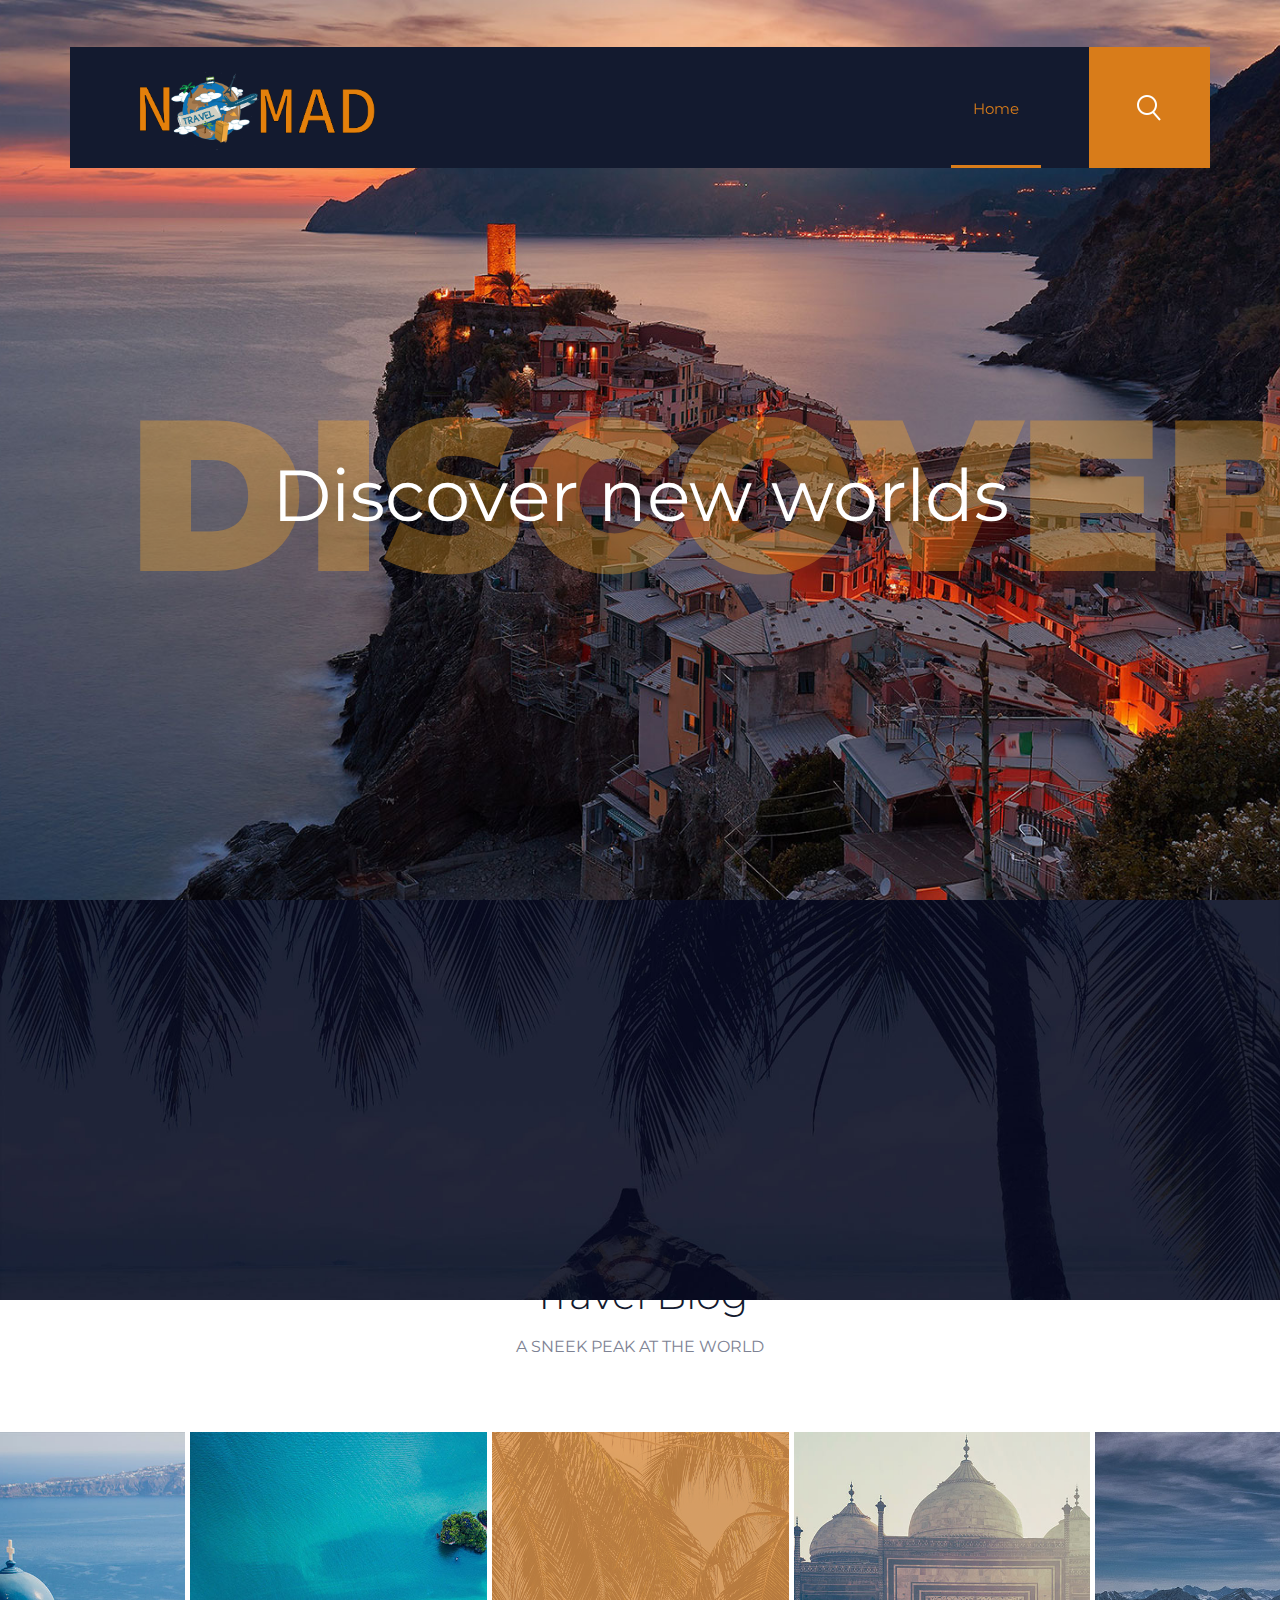
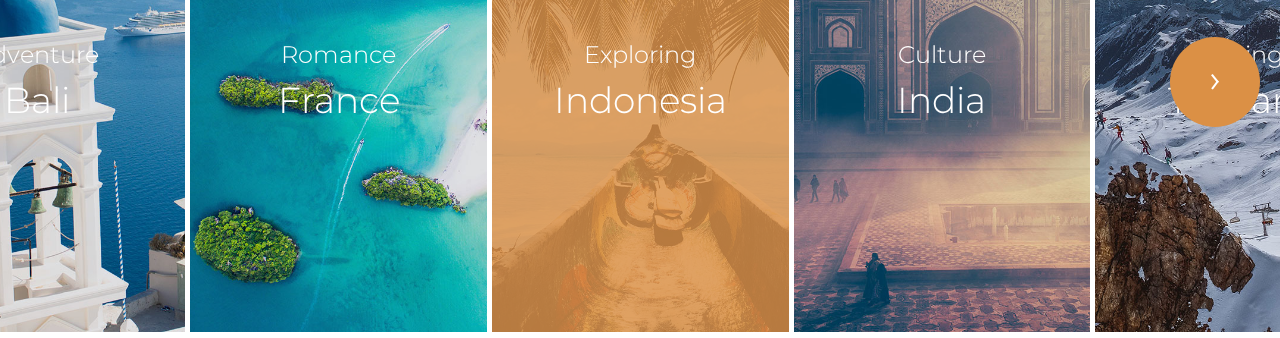
<file: index.html>
<!DOCTYPE html>
<html lang="en">
<head>
	<title>NoMad</title>
	<meta charset="utf-8">
	<meta http-equiv="X-UA-Compatible" content="IE=edge">
	<meta name="description" content="NoMad">
	<meta name="viewport" content="width=device-width, initial-scale=1">
	<link rel="stylesheet" type="text/css" href="styles/bootstrap4/bootstrap.min.css">
	<link href="plugins/font-awesome-4.7.0/css/font-awesome.min.css" rel="stylesheet" type="text/css">
	<link rel="stylesheet" type="text/css" href="plugins/OwlCarousel2-2.2.1/owl.carousel.css">
	<link rel="stylesheet" type="text/css" href="plugins/OwlCarousel2-2.2.1/owl.theme.default.css">
	<link rel="stylesheet" type="text/css" href="plugins/OwlCarousel2-2.2.1/animate.css">
	<link href="plugins/magnific-popup/magnific-popup.css" rel="stylesheet" type="text/css">
	<link rel="stylesheet" type="text/css" href="styles/main_styles.css">
	<link rel="stylesheet" type="text/css" href="styles/responsive.css">
</head>
<body>

	<div class="super_container">

		<!-- Header -->

		<header class="header">
			<div class="container">
				<div class="row">
					<div class="col">
						<div class="header_container d-flex flex-row align-items-center justify-content-start">

							<!-- Logo -->
							<div class="logo_container">
								<div class="logo">
									<div class="logo_image"><img src="images/logo.png" alt=""></div>
								</div>
							</div>

							<!-- Main Navigation -->
							<nav class="main_nav ml-auto">
								<ul class="main_nav_list">
									<li class="main_nav_item active"><a href="#">Home</a></li>
								</ul>
							</nav>

							<!-- Search -->
							<div class="search">
								<form action="#" class="search_form">
									<input type="search" name="search_input" class="search_input ctrl_class" required="required" placeholder="Keyword">
									<button type="submit" class="search_button ml-auto ctrl_class"><img src="images/search.png" alt=""></button>
								</form>
							</div>

							<!-- Hamburger -->
							<div class="hamburger ml-auto"><i class="fa fa-bars" aria-hidden="true"></i></div>

						</div>
					</div>
				</div>
			</div>
		</header>


		<!-- Home -->

		<div class="home">
			<div class="home_background" style="background-image:url(images/home.jpg)"></div>
			<div class="home_content">
				<div class="home_content_inner">
					<div class="home_text_large">discover</div>
					<div class="home_text_small">Discover new worlds</div>
				</div>
			</div>
		</div>

		<!-- Find Form -->

		<div class="find">
			<!-- Image by https://unsplash.com/@garciasaldana_ -->
			<div class="find_background parallax-window" data-parallax="scroll" data-image-src="images/find.jpg" data-speed="0.8"></div>
			<div class="container">
				<div class="row">
					<div class="col-12">
						<div class="find_title text-center">Find the Adventure of a lifetime</div>
					</div>
					<div class="col-12">
						<div class="find_form_container">
							<form autocomplete="off" action="/action_page.php" id="find_form" class="find_form d-flex flex-md-row flex-column align-items-md-center align-items-start justify-content-md-between justify-content-start flex-wrap">
								<div class="autocomplete" style="width:300px;">
									<input id="myInput" type="text" name="myUni" placeholder="University">
								</div>
								<input type="submit">
							</form>
						</div>
					</div>
				</div>
			</div>
		</div>

		<!-- Blog -->

		<div class="special">
			<div class="container">
				<div class="row">
					<div class="col">
						<div class="section_title text-center">
							<h2>Travel Blog</h2>
							<div>A sneek peak at the world</div>
						</div>
					</div>
				</div>
			</div>
			<div class="special_content">
				<div class="special_slider_container">
					<div class="owl-carousel owl-theme special_slider">

						<div class="owl-item">
							<div class="special_item">
								<div class="special_item_background"><img src="images/special_1.jpg" alt="https://unsplash.com/@garciasaldana_"></div>
								<div class="special_item_content text-center">
									<div class="special_category">Exploring</div>
									<div class="special_title"><a href="offers.html">Indonesia</a></div>
								</div>
							</div>
						</div>

						<div class="owl-item">
							<div class="special_item d-flex flex-column align-items-center justify-content-center">
								<div class="special_item_background"><img src="images/special_2.jpg" alt="https://unsplash.com/@varshesh"></div>
								<div class="special_item_content text-center">
									<div class="special_category">Culture</div>
									<div class="special_title"><a href="offers.html">India</a></div>
								</div>
							</div>
						</div>

						<div class="owl-item">
							<div class="special_item d-flex flex-column align-items-center justify-content-center">
								<div class="special_item_background"><img src="images/special_3.jpg" alt="https://unsplash.com/@paulgilmore_"></div>
								<div class="special_item_content text-center">
									<div class="special_category">Skying</div>
									<div class="special_title"><a href="offers.html">Thailand</a></div>
								</div>
							</div>
						</div>

						<div class="owl-item">
							<div class="special_item d-flex flex-column align-items-center justify-content-center">
								<div class="special_item_background"><img src="images/special_4.jpg" alt="https://unsplash.com/@hellolightbulb"></div>
								<div class="special_item_content text-center">
									<div class="special_category">Adventure</div>
									<div class="special_title"><a href="offers.html">Bali</a></div>
								</div>
							</div>
						</div>

						<div class="owl-item">
							<div class="special_item d-flex flex-column align-items-center justify-content-center">
								<div class="special_item_background"><img src="images/special_5.jpg"></div>
								<div class="special_item_content text-center">
									<div class="special_category">Romance</div>
									<div class="special_title"><a href="offers.html">France</a></div>
								</div>
							</div>
						</div>

					</div>

					<div class="special_slider_nav d-flex flex-column align-items-center justify-content-center">
						<img src="images/special_slider.png" alt="">
					</div>
				</div>
			</div>
		</div>









		<script src="js/jquery-3.2.1.min.js"></script>
		<script src="styles/bootstrap4/popper.js"></script>
		<script src="styles/bootstrap4/bootstrap.min.js"></script>
		<script src="plugins/OwlCarousel2-2.2.1/owl.carousel.js"></script>
		<script src="plugins/easing/easing.js"></script>
		<script src="plugins/parallax-js-master/parallax.min.js"></script>
		<script src="plugins/magnific-popup/jquery.magnific-popup.min.js"></script>
		<script src="js/custom.js"></script>







		<script>
		function autocomplete(inp, arr) {
			/*the autocomplete function takes two arguments,
			the text field element and an array of possible autocompleted values:*/
			var currentFocus;
			/*execute a function when someone writes in the text field:*/
			inp.addEventListener("input", function(e) {
				var a, b, i, val = this.value;
				/*close any already open lists of autocompleted values*/
				closeAllLists();
				if (!val) { return false;}
				currentFocus = -1;
				/*create a DIV element that will contain the items (values):*/
				a = document.createElement("DIV");
				a.setAttribute("id", this.id + "autocomplete-list");
				a.setAttribute("class", "autocomplete-items");
				/*append the DIV element as a child of the autocomplete container:*/
				this.parentNode.appendChild(a);
				/*for each item in the array...*/
				for (i = 0; i < arr.length; i++) {
					/*check if the item starts with the same letters as the text field value:*/
					if (arr[i].substr(0, val.length).toUpperCase() == val.toUpperCase()) {
						/*create a DIV element for each matching element:*/
						b = document.createElement("DIV");
						/*make the matching letters bold:*/
						b.innerHTML = "<strong>" + arr[i].substr(0, val.length) + "</strong>";
						b.innerHTML += arr[i].substr(val.length);
						/*insert a input field that will hold the current array item's value:*/
						b.innerHTML += "<input type='hidden' value='" + arr[i] + "'>";
						/*execute a function when someone clicks on the item value (DIV element):*/
						b.addEventListener("click", function(e) {
							/*insert the value for the autocomplete text field:*/
							inp.value = this.getElementsByTagName("input")[0].value;
							/*close the list of autocompleted values,
							(or any other open lists of autocompleted values:*/
							closeAllLists();
						});
						a.appendChild(b);
					}
				}
			});
			/*execute a function presses a key on the keyboard:*/
			inp.addEventListener("keydown", function(e) {
				var x = document.getElementById(this.id + "autocomplete-list");
				if (x) x = x.getElementsByTagName("div");
				if (e.keyCode == 40) {
					/*If the arrow DOWN key is pressed,
					increase the currentFocus variable:*/
					currentFocus++;
					/*and and make the current item more visible:*/
					addActive(x);
				} else if (e.keyCode == 38) { //up
					/*If the arrow UP key is pressed,
					decrease the currentFocus variable:*/
					currentFocus--;
					/*and and make the current item more visible:*/
					addActive(x);
				} else if (e.keyCode == 13) {
					/*If the ENTER key is pressed, prevent the form from being submitted,*/
					e.preventDefault();
					if (currentFocus > -1) {
						/*and simulate a click on the "active" item:*/
						if (x) x[currentFocus].click();
					}
				}
			});
			function addActive(x) {
				/*a function to classify an item as "active":*/
				if (!x) return false;
				/*start by removing the "active" class on all items:*/
				removeActive(x);
				if (currentFocus >= x.length) currentFocus = 0;
				if (currentFocus < 0) currentFocus = (x.length - 1);
				/*add class "autocomplete-active":*/
				x[currentFocus].classList.add("autocomplete-active");
			}
			function removeActive(x) {
				/*a function to remove the "active" class from all autocomplete items:*/
				for (var i = 0; i < x.length; i++) {
					x[i].classList.remove("autocomplete-active");
				}
			}
			function closeAllLists(elmnt) {
				/*close all autocomplete lists in the document,
				except the one passed as an argument:*/
				var x = document.getElementsByClassName("autocomplete-items");
				for (var i = 0; i < x.length; i++) {
					if (elmnt != x[i] && elmnt != inp) {
						x[i].parentNode.removeChild(x[i]);
					}
				}
			}
			/*execute a function when someone clicks in the document:*/
			document.addEventListener("click", function (e) {
				closeAllLists(e.target);
			});
		}

		/*An array containing all the country names in the world:*/
		var unis = ["Jacobs University", "Harvard University", "MIT", "Bremen University", "University of Munich", "Jena University", "Marburg University", "Freiburg University"];

		/*initiate the autocomplete function on the "myInput" element, and pass along the unis array as possible autocomplete values:*/
		autocomplete(document.getElementById("myInput"), unis);
	</script>
</body>
</html>
</file>
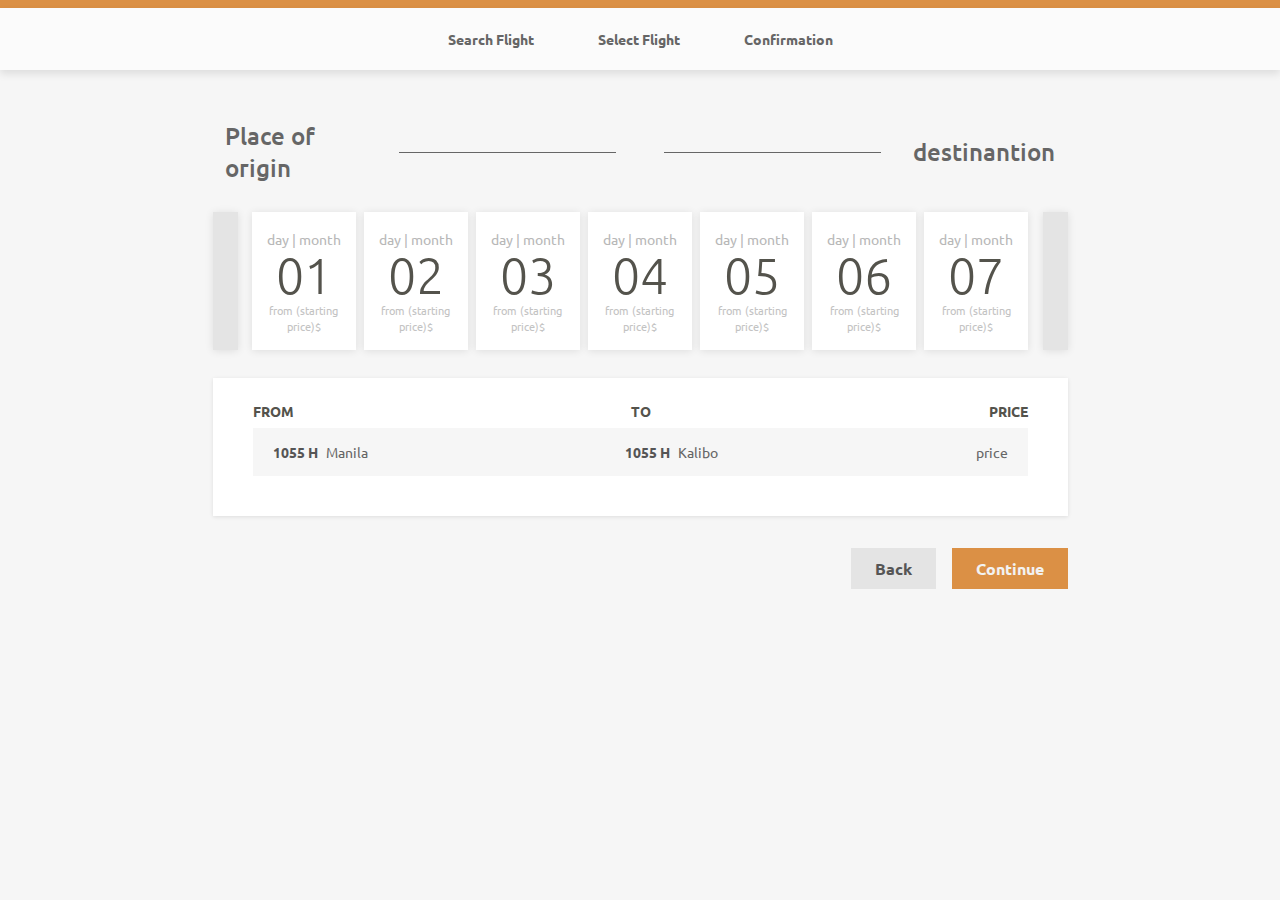
<file: ticket.html>
<!DOCTYPE html>
<html lang="en" >

<head>
  <meta charset="UTF-8">
  <title>Cebu Pac Prac</title>
  <link href="https://fonts.googleapis.com/css?family=Ubuntu:300,400,500,700" rel="stylesheet">

  <link rel='stylesheet' href='http://code.ionicframework.com/ionicons/2.0.1/css/ionicons.min.css'>

  <link rel="stylesheet" href="css/style.css">


</head>

<body>

  <section class='main-header'>
    <div class='header-container'></div>
    <nav class="sub-container">
      <ul class="sub-nav">
        <li class="sub-item"><a class='button' href="">Search Flight</a></li>
        <li class="sub-item"><a class='button' href="">Select Flight</a></li>
        <li class="sub-item"><a class='button' href="">Confirmation</a></li>
      </ul>
    </nav>
  </section>

  <div class="route-information">
    <span class="origin">Place of origin</span>
    <span class="line"></span>
    <span class="icon ion-plane"></span>
    <span class="line"></span>
    <span class="destination">destinantion</span>
  </div>

  <section class="schedule">
    <div class="schedule-bar">
      <button class="button-left">
        <i class="ion-ios-play"></i>
      </button>
      <ul class="sched-grid">
        <li class="sched-column">
          <div class="sched-card">
            <div class="heading">day | month</div>
            <div class="number">01</div>
            <div class="details">
              <span class="currency">from</span>
              <span class="price"> (starting price)$</span>
            </div>
          </div>
        </li>

        <li class="sched-column">
          <div class="sched-card">
            <div class="heading">day | month</div>
            <div class="number">02</div>
            <div class="details">
              <span class="currency">from</span>
              <span class="price">(starting price)$</span>
            </div>
          </div>
        </li>

        <li class="sched-column">
          <div class="sched-card">
            <div class="heading">day | month</div>
            <div class="number">03</div>
            <div class="details">
              <span class="currency">from</span>
              <span class="price">(starting price)$</span>
            </div>
          </div>
        </li>

        <li class="sched-column">
          <div class="sched-card">
            <div class="heading">day | month</div>
            <div class="number">04</div>
            <div class="details">
              <span class="currency">from</span>
              <span class="price">(starting price)$</span>
            </div>
          </div>
        </li>

        <li class="sched-column">
          <div class="sched-card">
            <div class="heading">day | month</div>
            <div class="number">05</div>
            <div class="details">
              <span class="currency">from</span>
              <span class="price">(starting price)$</span>
            </div>
          </div>
        </li>

        <li class="sched-column">
          <div class="sched-card">
            <div class="heading">day | month</div>
            <div class="number">06</div>
            <div class="details">
              <span class="currency">from</span>
              <span class="price">(starting price)$</span>
            </div>
          </div>
        </li>

        <li class="sched-column">
          <div class="sched-card">
            <div class="heading">day | month</div>
            <div class="number">07</div>
            <div class="details">
              <span class="currency">from</span>
              <span class="price">(starting price)$</span>
            </div>
          </div>
        </li>
      </ul>
      <button class="button-right">
        <i class="ion-ios-play"></i>
      </button>
    </div>
  </section>

  <section class="plane-ticket-section">
    <div class="table-header">
      <div class="text">From</div>
      <div class="text">To</div>
      <div class="text">Price</div>
    </div>
    <ul class="flight-list">
      <li class="flight-row">
        <div class="body-item">
          <div class="textb">1055 H</div>
          <div class="text">Manila</div>
        </div>
        <div class="body-item">
          <div class="textb">1055 H</div>
          <div class="text">Kalibo</div>
        </div>
        <div class="body-item">
          <div class="text">price</div>
        </div>
      </li>
    </ul>
  </section>

  <footer class="action-footer">
    <a class="btn btn-gray back" href="">Back</a>
    <a class="btn btn-primary" href="">Continue</a>
  </footer>



</body>

</html>
</file>
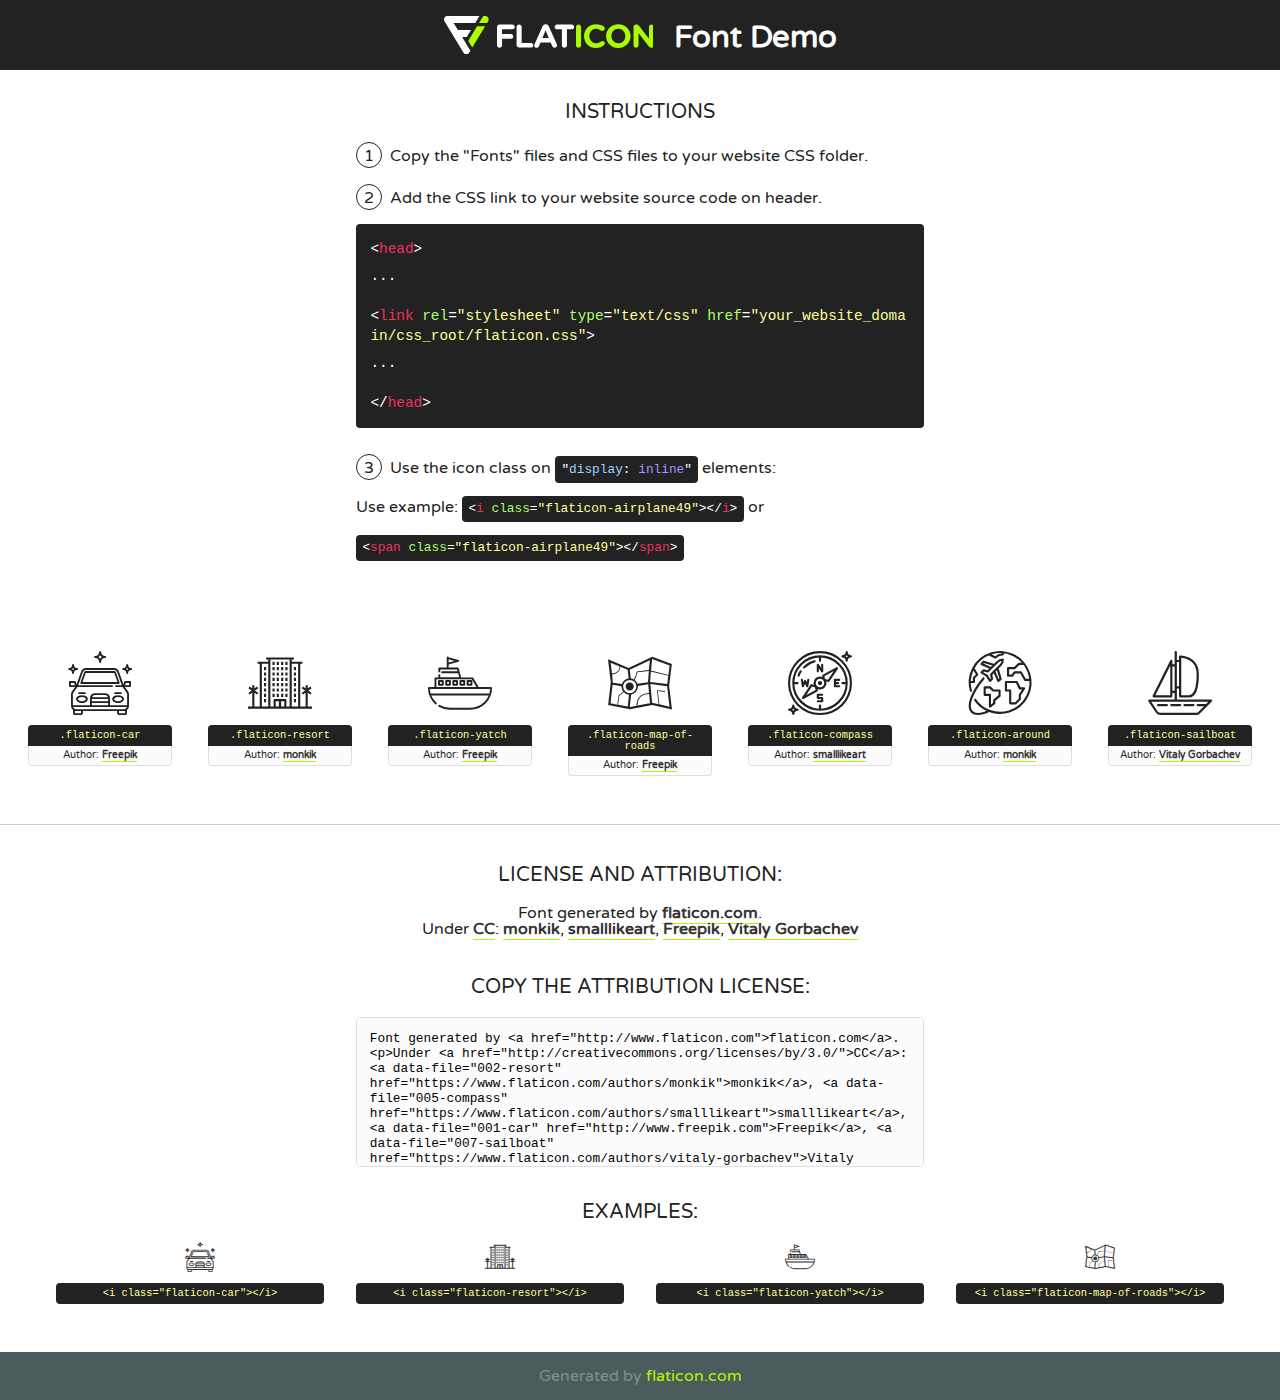
<file: fonts/flaticon/font/flaticon.html>
<!DOCTYPE html>
<!--
  Flaticon icon font: Flaticon
  Creation date: 05/07/2018 04:38
-->
<html>
<!DOCTYPE html>
<html>

<head>
    <title>Flaticon WebFont</title>
    <link href="http://fonts.googleapis.com/css?family=Varela+Round" rel="stylesheet" type="text/css" />
    <link rel="stylesheet" type="text/css" href="flaticon.css">
    <meta charset="UTF-8">
    <style>
    html, body, div, span, applet, object, iframe,
    h1, h2, h3, h4, h5, h6, p, blockquote, pre,
    a, abbr, acronym, address, big, cite, code,
    del, dfn, em, img, ins, kbd, q, s, samp,
    small, strike, strong, sub, sup, tt, var,
    b, u, i, center,
    dl, dt, dd, ol, ul, li,
    fieldset, form, label, legend,
    table, caption, tbody, tfoot, thead, tr, th, td,
    article, aside, canvas, details, embed, 
    figure, figcaption, footer, header, hgroup, 
    menu, nav, output, ruby, section, summary,
    time, mark, audio, video {
        margin: 0;
        padding: 0;
        border: 0;
        font-size: 100%;
        font: inherit;
        vertical-align: baseline;
    }
    /* HTML5 display-role reset for older browsers */
    article, aside, details, figcaption, figure, 
    footer, header, hgroup, menu, nav, section {
        display: block;
    }
    body {
        line-height: 1;
    }
    ol, ul {
        list-style: none;
    }
    blockquote, q {
        quotes: none;
    }
    blockquote:before, blockquote:after,
    q:before, q:after {
        content: '';
        content: none;
    }
    table {
        border-collapse: collapse;
        border-spacing: 0;
    }
    body {
        font-family: 'Varela Round', Helvetica, Arial, sans-serif;
        font-size: 16px;
        color: #222;
    }
    a {
        color: #333;
        border-bottom: 1px solid #a9fd00;
        font-weight: bold;
        text-decoration: none;
    }
    * {
        -moz-box-sizing: border-box;
        -webkit-box-sizing: border-box;
        box-sizing: border-box;
        margin: 0;
        padding: 0;
    }
    [class^="flaticon-"]:before, [class*=" flaticon-"]:before, [class^="flaticon-"]:after, [class*=" flaticon-"]:after {
        font-family: Flaticon;
        font-size: 30px;
        font-style: normal;
        margin-left: 20px;
        color: #333;
    }
    .wrapper {
        max-width: 600px;
        margin: auto;
        padding: 0 1em;
    }
    .title {
        font-size: 1.25em;
        text-align: center;
        margin-bottom: 1em;
        text-transform: uppercase;
    }
    header {
        text-align: center;
        background-color: #222;
        color: #fff;
        padding: 1em;
    }
    header .logo {
        width: 210px;
        height: 38px;
        display: inline-block;
        vertical-align: middle;
        margin-right: 1em;
        border: none;
    }
    header strong {
        font-size: 1.95em;
        font-weight: bold;
        vertical-align: middle;
        margin-top: 5px;
        display: inline-block;
    }
    .demo {
        margin: 2em auto;
        line-height: 1.25em;
    }
    .demo ul li {
        margin-bottom: 1em;
    }
    .demo ul li .num {
        color: #222;
        border-radius: 20px;
        display: inline-block;
        width: 26px;
        padding: 3px;
        height: 26px;
        text-align: center;
        margin-right: 0.5em;
        border: 1px solid #222;
    }
    .demo ul li code {
        background-color: #222;
        border-radius: 4px;
        padding: 0.25em 0.5em;
        display: inline-block;
        color: #fff;
        font-family: Consolas,Monaco,Lucida Console,Liberation Mono,DejaVu Sans Mono,Bitstream Vera Sans Mono,Courier New, monospace;
        font-weight: lighter;
        margin-top: 1em;
        font-size: 0.8em;
        word-break: break-all;
    }
    .demo ul li code.big {
        padding: 1em;
        font-size: 0.9em;
    }
    .demo ul li code .red {
        color: #EF3159;
    }
    .demo ul li code .green {
        color: #ACFF65;
    }
    .demo ul li code .yellow {
        color: #FFFF99;
    }
    .demo ul li code .blue {
        color: #99D3FF;
    }
    .demo ul li code .purple {
        color: #A295FF;
    }
    .demo ul li code .dots {
        margin-top: 0.5em;
        display: block;
    }
    #glyphs {
        border-bottom: 1px solid #ccc;
        padding: 2em 0;
        text-align: center;
    }
    .glyph {
        display: inline-block;
        width: 9em;
        margin: 1em;
        text-align: center;
        vertical-align: top;
        background: #FFF;
    }
    .glyph .glyph-icon {
        padding: 10px;
        display: block;
        font-family:"Flaticon";
        font-size: 64px;
        line-height: 1;
    }
    .glyph .glyph-icon:before {
        font-size: 64px;
        color: #222;
        margin-left: 0;
    }
    .class-name {
        font-size: 0.65em;
        background-color: #222;
        color: #fff;
        border-radius: 4px 4px 0 0;
        padding: 0.5em;
        color: #FFFF99;
        font-family: Consolas,Monaco,Lucida Console,Liberation Mono,DejaVu Sans Mono,Bitstream Vera Sans Mono,Courier New, monospace;
    }
    .author-name {
        font-size: 0.6em;
        background-color: #fcfcfd;
        border: 1px solid #DEDEE4;
        border-top: 0;
        border-radius: 0 0 4px 4px;
        padding: 0.5em;
    }
    .class-name:last-child {
        font-size: 10px;
        color:#888;
    }
    .class-name:last-child a {
        font-size: 10px;
        color:#555;
    }
    .class-name:last-child a:hover {
        color:#a9fd00;
    }
    .glyph > input {
        display: block;
        width: 100px;
        margin: 5px auto;
        text-align: center;
        font-size: 12px;
        cursor: text;
    }
    .glyph > input.icon-input {
        font-family:"Flaticon";
        font-size: 16px;
        margin-bottom: 10px;
    }
    .attribution .title {
        margin-top: 2em;
    }
    .attribution textarea {
        background-color: #fcfcfd;
        padding: 1em;
        border: none;
        box-shadow: none;
        border: 1px solid #DEDEE4;
        border-radius: 4px;
        resize: none;
        width: 100%;
        height: 150px;
        font-size: 0.8em;
        font-family: Consolas,Monaco,Lucida Console,Liberation Mono,DejaVu Sans Mono,Bitstream Vera Sans Mono,Courier New, monospace;
        -webkit-appearance: none;
    }
    .iconsuse {
        margin: 2em auto;
        text-align: center;
        max-width: 1200px;
    }
    .iconsuse:after {
        content: '';
        display: table;
        clear: both;
    }
    .iconsuse .image {
        float: left;
        width: 25%;
        padding: 0 1em;
    }
    .iconsuse .image p {
        margin-bottom: 1em;
    }
    .iconsuse .image span {
        display: block;
        font-size: 0.65em;
        background-color: #222;
        color: #fff;
        border-radius: 4px;
        padding: 0.5em;
        color: #FFFF99;
        margin-top: 1em;
        font-family: Consolas,Monaco,Lucida Console,Liberation Mono,DejaVu Sans Mono,Bitstream Vera Sans Mono,Courier New, monospace;
    }
    #footer {
        text-align: center;
        background-color: #4C5B5C;
        color: #7c9192;
        padding: 1em;
    }
    #footer a {
        border: none;
        color: #a9fd00;
        font-weight: normal;
    }
    @media (max-width: 960px) {
        .iconsuse .image {
            width: 50%;
        }
    }
    @media (max-width: 560px) {
        .iconsuse .image {
            width: 100%;
        }
    }
    </style>
</head>

<body class="characters-off">

    <header>
        <a href="http://www.flaticon.com" target="_blank" class="logo">
            <svg version="1.1" xmlns="http://www.w3.org/2000/svg" xmlns:xlink="http://www.w3.org/1999/xlink" xmlns:a="http://ns.adobe.com/AdobeSVGViewerExtensions/3.0/" viewBox="0 0 560.875 102.036" enable-background="new 0 0 560.875 102.036" xml:space="preserve">
                <defs>
                </defs>
                <g>
                    <g class="letters">
                        <path fill="#ffffff" d="M141.596,29.675c0-3.777,2.985-6.767,6.764-6.767h34.438c3.426,0,6.15,2.728,6.15,6.15
                        c0,3.43-2.724,6.149-6.15,6.149h-27.674v13.091h23.719c3.429,0,6.151,2.724,6.151,6.15c0,3.43-2.723,6.149-6.151,6.149h-23.719
                        v17.574c0,3.773-2.986,6.761-6.764,6.761c-3.779,0-6.764-2.989-6.764-6.761V29.675z"></path>
                        <path fill="#ffffff" d="M193.844,29.149c0-3.781,2.985-6.767,6.764-6.767c3.776,0,6.763,2.985,6.763,6.767v42.957h25.039
                        c3.426,0,6.149,2.726,6.149,6.153c0,3.425-2.723,6.15-6.149,6.15h-31.802c-3.779,0-6.764-2.986-6.764-6.768V29.149z"></path>
                        <path fill="#ffffff" d="M241.891,75.71l21.438-48.407c1.492-3.341,4.215-5.357,7.906-5.357h0.792
                        c3.686,0,6.323,2.017,7.815,5.357l21.439,48.407c0.436,0.967,0.701,1.845,0.701,2.723c0,3.602-2.809,6.501-6.414,6.501
                        c-3.161,0-5.269-1.845-6.499-4.655l-4.132-9.661h-27.059l-4.301,10.102c-1.144,2.631-3.426,4.214-6.237,4.214
                        c-3.517,0-6.24-2.81-6.24-6.325C241.1,77.64,241.451,76.677,241.891,75.71z M279.932,58.666l-8.521-20.297l-8.526,20.297H279.932
                        z"></path>
                        <path fill="#ffffff" d="M314.864,35.387H301.86c-3.429,0-6.239-2.813-6.239-6.238c0-3.429,2.811-6.24,6.239-6.24h39.533
                        c3.426,0,6.237,2.811,6.237,6.24c0,3.425-2.811,6.238-6.237,6.238h-13.001v42.785c0,3.773-2.99,6.761-6.764,6.761
                        c-3.779,0-6.764-2.989-6.764-6.761V35.387z"></path>
                        <path fill="#A9FD00" d="M352.615,29.149c0-3.781,2.985-6.767,6.767-6.767c3.774,0,6.761,2.985,6.761,6.767v49.024
                        c0,3.773-2.987,6.761-6.761,6.761c-3.781,0-6.767-2.989-6.767-6.761V29.149z"></path>
                        <path fill="#A9FD00" d="M374.132,53.836v-0.179c0-17.481,13.178-31.801,32.065-31.801c9.22,0,15.459,2.458,20.557,6.238
                        c1.402,1.054,2.637,2.985,2.637,5.357c0,3.692-2.985,6.59-6.681,6.59c-1.845,0-3.071-0.702-4.044-1.319
                        c-3.776-2.813-7.729-4.393-12.562-4.393c-10.364,0-17.831,8.611-17.831,19.154v0.173c0,10.542,7.291,19.329,17.831,19.329
                        c5.715,0,9.492-1.756,13.359-4.834c1.049-0.874,2.458-1.491,4.039-1.491c3.429,0,6.325,2.813,6.325,6.236
                        c0,2.106-1.056,3.78-2.282,4.834c-5.539,4.834-12.036,7.733-21.878,7.733C387.572,85.464,374.132,71.493,374.132,53.836z"></path>
                        <path fill="#A9FD00" d="M433.009,53.836v-0.179c0-17.481,13.79-31.801,32.766-31.801c18.981,0,32.592,14.143,32.592,31.628v0.173
                        c0,17.483-13.785,31.807-32.769,31.807C446.625,85.464,433.009,71.32,433.009,53.836z M484.224,53.836v-0.179
                        c0-10.539-7.725-19.326-18.626-19.326c-10.893,0-18.449,8.611-18.449,19.154v0.173c0,10.542,7.73,19.329,18.626,19.329
                        C476.676,72.986,484.224,64.378,484.224,53.836z"></path>
                        <path fill="#A9FD00" d="M506.233,29.321c0-3.774,2.99-6.763,6.767-6.763h1.401c3.252,0,5.183,1.583,7.029,3.953l26.093,34.265
                        V29.059c0-3.692,2.99-6.677,6.681-6.677c3.683,0,6.671,2.985,6.671,6.677v48.934c0,3.78-2.987,6.765-6.764,6.765h-0.436
                        c-3.257,0-5.188-1.581-7.034-3.953l-27.056-35.492v32.944c0,3.687-2.985,6.676-6.678,6.676c-3.683,0-6.673-2.989-6.673-6.676
                        V29.321z"></path>
                    </g>
                    <g class="insignia">
                        <path fill="#ffffff" d="M48.372,56.137h12.517l11.156-18.537H37.186L25.688,18.539h57.825L94.668,0H9.271
                        C5.925,0,2.842,1.801,1.198,4.716c-1.644,2.907-1.593,6.482,0.134,9.343l50.38,83.501c1.678,2.781,4.689,4.476,7.938,4.476
                        c3.246,0,6.257-1.695,7.935-4.476l2.898-4.804L48.372,56.137z"></path>
                        <g class="i">
                            <path fill="#A9FD00" d="M93.575,18.539h0.031v0.004l21.652,0.004l2.705-4.488c1.727-2.861,1.778-6.436,0.133-9.343
                            C116.454,1.801,113.371,0,110.026,0h-5.294L93.575,18.539z"></path>
                            <polygon fill="#A9FD00" points="88.291,27.356 64.725,66.486 75.519,84.404 109.942,27.356"></polygon>
                        </g>
                    </g>
                </g>
            </svg>
        </a>
        <strong>Font Demo</strong>
    </header>


    <section class="demo wrapper">

        <p class="title">Instructions</p>

        <ul>
            <li>
                <span class="num">1</span>Copy the "Fonts" files and CSS files to your website CSS folder.
            </li>
            <li>
                <span class="num">2</span>Add the CSS link to your website source code on header.
                <code class="big">
                    &lt;<span class="red">head</span>&gt;
                    <br/><span class="dots">...</span>
                    <br/>&lt;<span class="red">link</span> <span class="green">rel</span>=<span class="yellow">"stylesheet"</span> <span class="green">type</span>=<span class="yellow">"text/css"</span> <span class="green">href</span>=<span class="yellow">"your_website_domain/css_root/flaticon.css"</span>&gt;
                    <br/><span class="dots">...</span>
                    <br/>&lt;/<span class="red">head</span>&gt;
                </code>
            </li>

            <li>
                <p>
                    <span class="num">3</span>Use the icon class on <code>"<span class="blue">display</span>:<span class="purple"> inline</span>"</code> elements:
                    <br />
                    Use example: <code>&lt;<span class="red">i</span> <span class="green">class</span>=<span class="yellow">&quot;flaticon-airplane49&quot;</span>&gt;&lt;/<span class="red">i</span>&gt;</code> or <code>&lt;<span class="red">span</span> <span class="green">class</span>=<span class="yellow">&quot;flaticon-airplane49&quot;</span>&gt;&lt;/<span class="red">span</span>&gt;</code>
            </li>
        </ul>

    </section>




   <section id="glyphs">          
    
      
        <div class="glyph"><div class="glyph-icon flaticon-car"></div>
            <div class="class-name">.flaticon-car</div>
            <div class="author-name">Author: <a data-file="001-car" href="http://www.freepik.com">Freepik</a> </div> 
        </div>        
        
        <div class="glyph"><div class="glyph-icon flaticon-resort"></div>
            <div class="class-name">.flaticon-resort</div>
            <div class="author-name">Author: <a data-file="002-resort" href="https://www.flaticon.com/authors/monkik">monkik</a> </div> 
        </div>        
        
        <div class="glyph"><div class="glyph-icon flaticon-yatch"></div>
            <div class="class-name">.flaticon-yatch</div>
            <div class="author-name">Author: <a data-file="003-yatch" href="http://www.freepik.com">Freepik</a> </div> 
        </div>        
        
        <div class="glyph"><div class="glyph-icon flaticon-map-of-roads"></div>
            <div class="class-name">.flaticon-map-of-roads</div>
            <div class="author-name">Author: <a data-file="004-map-of-roads" href="http://www.freepik.com">Freepik</a> </div> 
        </div>        
        
        <div class="glyph"><div class="glyph-icon flaticon-compass"></div>
            <div class="class-name">.flaticon-compass</div>
            <div class="author-name">Author: <a data-file="005-compass" href="https://www.flaticon.com/authors/smalllikeart">smalllikeart</a> </div> 
        </div>        
        
        <div class="glyph"><div class="glyph-icon flaticon-around"></div>
            <div class="class-name">.flaticon-around</div>
            <div class="author-name">Author: <a data-file="006-around" href="https://www.flaticon.com/authors/monkik">monkik</a> </div> 
        </div>        
        
        <div class="glyph"><div class="glyph-icon flaticon-sailboat"></div>
            <div class="class-name">.flaticon-sailboat</div>
            <div class="author-name">Author: <a data-file="007-sailboat" href="https://www.flaticon.com/authors/vitaly-gorbachev">Vitaly Gorbachev</a> </div> 
        </div>        
        

    </section>



    <section class="attribution wrapper"   style="text-align:center;">

      <div class="title">License and attribution:</div><div class="attrDiv">Font generated by <a href="http://www.flaticon.com">flaticon.com</a>. <div><p>Under <a href="http://creativecommons.org/licenses/by/3.0/">CC</a>: <a data-file="002-resort" href="https://www.flaticon.com/authors/monkik">monkik</a>, <a data-file="005-compass" href="https://www.flaticon.com/authors/smalllikeart">smalllikeart</a>, <a data-file="001-car" href="http://www.freepik.com">Freepik</a>, <a data-file="007-sailboat" href="https://www.flaticon.com/authors/vitaly-gorbachev">Vitaly Gorbachev</a></p>  </div>
      </div>
      <div class="title">Copy the Attribution License:</div>

    <textarea onclick="this.focus();this.select();">Font generated by &lt;a href=&quot;http://www.flaticon.com&quot;&gt;flaticon.com&lt;/a&gt;. <p>Under <a href="http://creativecommons.org/licenses/by/3.0/">CC</a>: <a data-file="002-resort" href="https://www.flaticon.com/authors/monkik">monkik</a>, <a data-file="005-compass" href="https://www.flaticon.com/authors/smalllikeart">smalllikeart</a>, <a data-file="001-car" href="http://www.freepik.com">Freepik</a>, <a data-file="007-sailboat" href="https://www.flaticon.com/authors/vitaly-gorbachev">Vitaly Gorbachev</a></p>  
     </textarea>

    </section>

    <section class="iconsuse">

          <div class="title">Examples:</div>            
             
            <div class="image">
                <p>
                    <i class="glyph-icon flaticon-car"></i> 
                    <span>&lt;i class=&quot;flaticon-car&quot;&gt;&lt;/i&gt;</span>
                </p>
            </div>
            
            <div class="image">
                <p>
                    <i class="glyph-icon flaticon-resort"></i> 
                    <span>&lt;i class=&quot;flaticon-resort&quot;&gt;&lt;/i&gt;</span>
                </p>
            </div>
            
            <div class="image">
                <p>
                    <i class="glyph-icon flaticon-yatch"></i> 
                    <span>&lt;i class=&quot;flaticon-yatch&quot;&gt;&lt;/i&gt;</span>
                </p>
            </div>
            
            <div class="image">
                <p>
                    <i class="glyph-icon flaticon-map-of-roads"></i> 
                    <span>&lt;i class=&quot;flaticon-map-of-roads&quot;&gt;&lt;/i&gt;</span>
                </p>
            </div>
                       
        </div>
                            
    </section>

<div id="footer">
    <div>Generated by <a href="http://www.flaticon.com">flaticon.com</a>
    </div>
</div>



</body>
</html>
</file>
<file: styles/main_styles.css>
@charset "utf-8";
/* CSS Document */

/******************************

[Table of Contents]

1. Fonts
2. Body and some general stuff
3. Home
4. Header
4.1 Logo
4.2 Navigation
4.3 Search
4.4 Hamburger
5. Menu
5.1 Menu Social
5.2 Menu copyright
6. Find
7. Top Destinations
8. Last Minute Offer
9. Video
10. Popular
11. Special Offers
12. Newsletter
13. Footer


******************************/

/***********
1. Fonts
***********/

@import url('https://fonts.googleapis.com/css?family=Montserrat:100,300,400,500,600,700,800,900');

/*********************************
2. Body and some general stuff
*********************************/

*
{
	margin: 0;
	padding: 0;
	-webkit-font-smoothing: antialiased;
	-webkit-text-shadow: rgba(0,0,0,.01) 0 0 1px;
	text-shadow: rgba(0,0,0,.01) 0 0 1px;
}
body
{
	font-family: 'Montserrat', sans-serif;
	font-size: 14px;
	font-weight: 400;
	background: #FFFFFF;
	color: #131a2f;
}
div
{
	display: block;
	position: relative;
	-webkit-box-sizing: border-box;
	-moz-box-sizing: border-box;
	box-sizing: border-box;
}
ul
{
	list-style: none;
	margin-bottom: 0px;
}
p
{
	font-family: 'Montserrat', sans-serif;
	font-size: 14px;
	line-height: 2.14;
	font-weight: 400;
	color: #131a2f;
	-webkit-font-smoothing: antialiased;
	-webkit-text-shadow: rgba(0,0,0,.01) 0 0 1px;
	text-shadow: rgba(0,0,0,.01) 0 0 1px;
}
p a
{
	display: inline;
	position: relative;
	color: inherit;
	border-bottom: solid 1px #ffa07f;
	-webkit-transition: all 200ms ease;
	-moz-transition: all 200ms ease;
	-ms-transition: all 200ms ease;
	-o-transition: all 200ms ease;
	transition: all 200ms ease;
}
a, a:hover, a:visited, a:active, a:link
{
	text-decoration: none;
	-webkit-font-smoothing: antialiased;
	-webkit-text-shadow: rgba(0,0,0,.01) 0 0 1px;
	text-shadow: rgba(0,0,0,.01) 0 0 1px;
}
p a:active
{
	position: relative;
	color: #FF6347;
}
p a:hover
{
	color: #FFFFFF;
	background: #ffa07f;
}
p a:hover::after
{
	opacity: 0.2;
}
::selection
{
	background: rgba(254, 60, 82, 0.8);
	color: #FFFFFF;
}
p::selection
{

}
h1{font-size: 48px;}
h2{font-size: 40px;}
h3{font-size: 24px;}
h4{font-size: 18px;}
h5{font-size: 14px;}
h1, h2, h3, h4, h5, h6
{
	font-family: 'Montserrat', sans-serif;
	-webkit-font-smoothing: antialiased;
	-webkit-text-shadow: rgba(0,0,0,.01) 0 0 1px;
	text-shadow: rgba(0,0,0,.01) 0 0 1px;
}
h1::selection,
h2::selection,
h3::selection,
h4::selection,
h5::selection,
h6::selection
{

}
.form-control
{
	color: #db9045;
}
section
{
	display: block;
	position: relative;
	box-sizing: border-box;
}
.clear
{
	clear: both;
}
.clearfix::before, .clearfix::after
{
	content: "";
	display: table;
}
.clearfix::after
{
	clear: both;
}
.clearfix
{
	zoom: 1;
}
.float_left
{
	float: left;
}
.float_right
{
	float: right;
}
.trans_200
{
	-webkit-transition: all 200ms ease;
	-moz-transition: all 200ms ease;
	-ms-transition: all 200ms ease;
	-o-transition: all 200ms ease;
	transition: all 200ms ease;
}
.trans_300
{
	-webkit-transition: all 300ms ease;
	-moz-transition: all 300ms ease;
	-ms-transition: all 300ms ease;
	-o-transition: all 300ms ease;
	transition: all 300ms ease;
}
.trans_400
{
	-webkit-transition: all 400ms ease;
	-moz-transition: all 400ms ease;
	-ms-transition: all 400ms ease;
	-o-transition: all 400ms ease;
	transition: all 400ms ease;
}
.trans_500
{
	-webkit-transition: all 500ms ease;
	-moz-transition: all 500ms ease;
	-ms-transition: all 500ms ease;
	-o-transition: all 500ms ease;
	transition: all 500ms ease;
}
.fill_height
{
	height: 100%;
}
.super_container
{
	width: 100%;
	overflow: hidden;
}
.nopadding
{
	padding: 0px !important;
}
.parallax-window
{
	min-height: 400px;
	background: transparent;
}

/*********************************
3. Home
*********************************/

.home
{
	width: 100%;
	height: 100vh;
}
.home_background
{
	position: absolute;
	top: 0;
	left: 0;
	width: 100%;
	height: 100%;
	background-repeat: no-repeat;
	background-size: cover;
	background-position: center center;
}
.home_content
{
	position: absolute;
	top: 46%;
	left: 50%;
	-webkit-transform: translateX(-50%);
	-moz-transform: translateX(-50%);
	-ms-transform: translateX(-50%);
	-o-transform: translateX(-50%);
	transform: translateX(-50%);
	width: 80%;
	text-align: center;
}
.home_text_large
{
	font-size: 215px;
	font-weight: 900;
	color: #fdaa27;
	opacity: 0.34;
	text-transform: uppercase;
	line-height: 0.75;
}
.home_text_small
{
	position: absolute;
	top: 50%;
	left: 50%;
	-webkit-transform: translate(-50%, -50%);
	-moz-transform: translate(-50%, -50%);
	-ms-transform: translate(-50%, -50%);
	-o-transform: translate(-50%, -50%);
	transform: translate(-50%, -50%);
	width: 100%;
	font-size: 72px;
	font-weight: 400;
	color: #FFFFFF;
	text-shadow: 0px 11px 51px rgba(0,0,0,0.35);
}

/*********************************
4. Header
*********************************/

.header
{
	display: block;
	position: fixed;
	top: 47px;
	width: 100%;
	z-index: 100;
	-webkit-transition: all 400ms ease;
	-moz-transition: all 400ms ease;
	-ms-transition: all 400ms ease;
	-o-transition: all 400ms ease;
	transition: all 400ms ease;
}
.header.scrolled
{
	top: 15px;
}
.header_container
{
	width: 100%;
	height: 121px;
	background: #131a2f;
	-webkit-transition: all 400ms ease;
	-moz-transition: all 400ms ease;
	-ms-transition: all 400ms ease;
	-o-transition: all 400ms ease;
	transition: all 400ms ease;
}
.header.scrolled .header_container
{
	height: 90px;
}

/*********************************
4.1 Logo
*********************************/

.logo_container
{
	-webkit-transform: translateY(8px);
	-moz-transform: translateY(8px);
	-ms-transform: translateY(8px);
	-o-transform: translateY(8px);
	transform: translateY(8px);
}
.logo
{
	height: 100%;
	padding-left: 72px;
}
.logo div
{
	color: #FFFFFF;
	text-transform: uppercase;
}
.logo div:first-of-type
{
	font-size: 24px;
	font-weight: 500;
	line-height: 0.75;
}
.logo div:nth-child(2)
{
	font-size: 10px;
	font-weight: 500;
	color: #929292;
	letter-spacing: 0.13em;
	margin-top: 2px;
	padding-left: 2px;
}
.logo_image
{
	position: absolute;
	top: -60px;
	left: 30px;
	width: 300px;
	height: 240px;
	-webkit-transition: all 400ms ease;
	-moz-transition: all 400ms ease;
	-ms-transition: all 400ms ease;
	-o-transition: all 400ms ease;
	transition: all 400ms ease;
}
.header.scrolled .logo_image
{
	width: 230px;
	top: -50px;
	left: 40px;
}
.logo_image img
{
	max-width: 100%;
}

/*********************************
4.2 Navigation
*********************************/

.main_nav
{
	/*height: 100%;*/
	padding-right: 173px;
}
.main_nav_list
{
	height: 100%;
}
.main_nav_item
{
	display: inline-block;
	position: relative;
	/*padding-left: 22px;
	padding-right: 22px;*/
	margin-right: -4px;
	padding-top: 2px;
}
.main_nav_item.active::after
{
	display: block;
	position: absolute;
	bottom: 1px;
	left: 0;
	width: 100%;
	height: 3px;
	background: #d87c1a;
	content: '';
}
.main_nav_item a
{
	display: block;
	font-size: 15px;
	font-weight: 400;
	color: #FFFFFF;
	line-height: 121px;
	padding-left: 22px;
	padding-right: 22px;
	-webkit-transition: all 200ms ease;
	-moz-transition: all 200ms ease;
	-ms-transition: all 200ms ease;
	-o-transition: all 200ms ease;
	transition: all 200ms ease;
}
.header.scrolled .main_nav_item a
{
	line-height: 90px;
}
.main_nav_item.active a
{
	color: #d87c1a;
}
.main_nav_item:hover a
{
	color: #d87c1a;
}

/*********************************
4.3 Search
*********************************/

.search
{
	position: absolute;
	top: 0;
	right: 0;
	width: 121px;
	height: 100%;
	background: #d87c1a;
	cursor: pointer;
	-webkit-transition: all 200ms ease;
	-moz-transition: all 200ms ease;
	-ms-transition: all 200ms ease;
	-o-transition: all 200ms ease;
	transition: all 200ms ease;
}
.search.active
{
	width: 300px;
}
.search:hover
{
	background: #9e5911;
}
.search_form
{
	display: block;
	position: relative;
	width: 100%;
	height: 100%;
}
.search_input
{
	display: none;
	position: absolute;
	top: 50%;
	-webkit-transform: translateY(-50%);
	-moz-transform: translateY(-50%);
	-ms-transform: translateY(-50%);
	-o-transform: translateY(-50%);
	transform: translateY(-50%);
	left: 25px;
	height: 36px;
	background: transparent;
	border: solid 2px rgba(255, 255, 255, 0.5);
	color: #FFFFFF;
	outline: none;
	padding-left: 10px;
	-webkit-animation: fadeEffect 1s;
	animation: fadeEffect 1s;
}
@-webkit-keyframes fadeEffect {
	from {opacity: 0;}
	to {opacity: 1;}
}
@keyframes fadeEffect {
	from {opacity: 0;}
	to {opacity: 1;}
}
.search.active .search_input
{
	display: inline-block;
}
.search_button
{
	position: absolute;
	top: 50%;
	-webkit-transform: translateY(-50%);
	-moz-transform: translateY(-50%);
	-ms-transform: translateY(-50%);
	-o-transform: translateY(-50%);
	transform: translateY(-50%);
	right: 49px;
	width: 24px;
	height: 26px;
	background: transparent;
	border: none;
	outline: none;
	cursor: pointer;
	pointer-events: none;
}
.search_button img
{
	pointer-events: none;
}
.search_button:focus
{
	outline: none;
}
.search.active .search_button
{
	pointer-events: auto;
}
.search_input::-webkit-input-placeholder
{
	font-size: 12px !important;
	font-weight: 400 !important;
	font-style: italic;
	color: rgba(255, 255, 255, 0.5) !important;
}
.search_input:-moz-placeholder
{
	font-size: 12px !important;
	font-weight: 400 !important;
	font-style: italic;
	color: rgba(255, 255, 255, 0.5) !important;
}
.search_input::-moz-placeholder
{
	font-size: 12px !important;
	font-weight: 400 !important;
	font-style: italic;
	color: rgba(255, 255, 255, 0.5) !important;
}
.search_input:-ms-input-placeholder
{
	font-size: 12px !important;
	font-weight: 400 !important;
	font-style: italic;
	color: rgba(255, 255, 255, 0.5) !important;
}
.search_input::input-placeholder
{
	font-size: 12px !important;
	font-weight: 400 !important;
	font-style: italic;
	color: rgba(255, 255, 255, 0.5) !important;
}

/*********************************
4.4 Hamburger
*********************************/

.hamburger
{
	display: none;
	font-size: 24px;
	padding: 10px;
	color: #3a3a3a;
	margin-right: 20px;
	cursor: pointer;
}
.hamburger i
{
	color: #FFFFFF;
	-webkit-transition: all 200ms ease;
	-moz-transition: all 200ms ease;
	-ms-transition: all 200ms ease;
	-o-transition: all 200ms ease;
	transition: all 200ms ease;
}
.hamburger:hover i
{
	color: #d87c1a;
}

/*********************************
5. Menu
*********************************/

.menu_container
{
	position: fixed;
	top: 0;
	right: -50vw;
	width: 50vw;
	height: 100vh;
	background: #FFFFFF;
	z-index: 1000;
	-webkit-transition: all 0.6s ease;
	-moz-transition: all 0.6s ease;
	-ms-transition: all 0.6s ease;
	-o-transition: all 0.6s ease;
	transition: all 0.6s ease;
	visibility: hidden;
	opacity: 0;
}
.menu_container.active
{
	visibility: visible;
	opacity: 1;
	right: 0;
}
.menu
{
	position: absolute;
	width: 100%;
	top:150px;
	left: 0;
	padding-left: 15%;
	padding-right: 79px;
}
.menu_list
{
	-webkit-transform: translateY(3.5rem);
	-moz-transform: translateY(3.5rem);
	-ms-transform: translateY(3.5rem);
	-o-transform: translateY(3.5rem);
	transform: translateY(3.5rem);
	-webkit-transition: all 200ms ease;
	-moz-transition: all 200ms ease;
	-ms-transition: all 200ms ease;
	-o-transition: all 200ms ease;
	transition: all 1000ms 600ms ease;
	opacity: 0;
	margin-top: 30px;
}
.menu_container.active .menu_list
{
	-webkit-transform: translateY(0px);
	-moz-transform: translateY(0px);
	-ms-transform: translateY(0px);
	-o-transform: translateY(0px);
	transform: translateY(0px);
	opacity: 1;
}
.menu_item
{
	margin-bottom: 9px;
}
.menu_item a
{
	font-family: 'Open Sans', sans-serif;
	font-size: 36px;
	font-weight: 700;
	color: #3a3a3a;
	-webkit-transition: all 200ms ease;
	-moz-transition: all 200ms ease;
	-ms-transition: all 200ms ease;
	-o-transition: all 200ms ease;
	transition: all 200ms ease;
}
.menu_item a:hover
{
	color: #d87c1a;
}
.menu_close_container
{
	position: absolute;
	top: 86px;
	right: 79px;
	width: 21px;
	height: 21px;
	cursor: pointer;
	-webkit-transform: rotate(45deg);
	-moz-transform: rotate(45deg);
	-ms-transform: rotate(45deg);
	-o-transform: rotate(45deg);
	transform: rotate(45deg);
}
.menu_close
{
	top: 9px;
	width: 21px;
	height: 3px;
	background: #3a3a3a;
	-webkit-transition: all 200ms ease;
	-moz-transition: all 200ms ease;
	-ms-transition: all 200ms ease;
	-o-transition: all 200ms ease;
	transition: all 200ms ease;
}
.menu_close::after
{
	display: block;
	position: absolute;
	top: -9px;
	left: 9px;
	content: '';
	width: 3px;
	height: 21px;
	background: #3a3a3a;
	-webkit-transition: all 200ms ease;
	-moz-transition: all 200ms ease;
	-ms-transition: all 200ms ease;
	-o-transition: all 200ms ease;
	transition: all 200ms ease;
}
.menu_close_container:hover .menu_close,
.menu_close_container:hover .menu_close::after
{
	background: #d87c1a;
}
.menu_search_form
{
	position: relative;
}
.menu_search_input
{
	width: 100%;
	height: 50px;
	border: solid 2px rgba(19,26,47,0.5);
	outline: none;
	padding-left: 15px;
}
.menu_search_submit
{
	position: absolute;
	top: 50%;
	-webkit-transform: translateY(-50%);
	-moz-transform: translateY(-50%);
	-ms-transform: translateY(-50%);
	-o-transform: translateY(-50%);
	transform: translateY(-50%);
	width: 50px;
	height: 50px;
	right: 0px;
	border: none;
	outline: none;
	background: transparent;
	cursor: pointer;
}
.menu_search_submit img
{
	max-width: 100%;
}

/*********************************
5.1 Menu Social
*********************************/

.menu_social_container
{
	margin-top: 100px;
	-webkit-transform: translateY(3.5rem);
	-moz-transform: translateY(3.5rem);
	-ms-transform: translateY(3.5rem);
	-o-transform: translateY(3.5rem);
	transform: translateY(3.5rem);
	-webkit-transition: all 1000ms 1000ms ease;
	-moz-transition: all 1000ms 1000ms ease;
	-ms-transition: all 1000ms 1000ms ease;
	-o-transition: all 1000ms 1000ms ease;
	transition: all 1000ms 1000ms ease;
	opacity: 0;
	padding-left: 4px;
}
.menu_social_item
{
	display: inline-block;
	margin-right: 30px;
}
.menu_social_item a i
{
	color: #3a3a3a;
}
.menu_social_item a i:hover
{
	color: #d87c1a;
}
.menu_container.active .menu_social_container
{
	-webkit-transform: translateY(0px);
	-moz-transform: translateY(0px);
	-ms-transform: translateY(0px);
	-o-transform: translateY(0px);
	transform: translateY(0px);
	opacity: 1;
}

/*********************************
5.2 Menu copyright
*********************************/

.menu_copyright
{
	margin-top: 60px;
	-webkit-transform: translateY(3.5rem);
	-moz-transform: translateY(3.5rem);
	-ms-transform: translateY(3.5rem);
	-o-transform: translateY(3.5rem);
	transform: translateY(3.5rem);
	-webkit-transition: all 1000ms 1200ms ease;
	-moz-transition: all 1000ms 1200ms ease;
	-ms-transition: all 1000ms 1200ms ease;
	-o-transition: all 1000ms 1200ms ease;
	transition: all 1000ms 1200ms ease;
	opacity: 0;
	padding-left: 3px;
}
.menu_container.active .menu_copyright
{
	-webkit-transform: translateY(0px);
	-moz-transform: translateY(0px);
	-ms-transform: translateY(0px);
	-o-transform: translateY(0px);
	transform: translateY(0px);
	opacity: 1;
}

/*********************************
6. Find
*********************************/
.autocomplete {
	/*the container must be positioned relative:*/
	position: relative;
	display: inline-block;
}

input {
	border: 1px solid transparent;
	background-color: #f1f1f1;
	padding: 10px;
	font-size: 16px;
}

input[type=text] {
	background-color: #f1f1f1;
	width: 100%;
}

input[type=submit] {
	background-color: #d87c1a;
	color: #fff;
	cursor: pointer;
}

input[type=submit]:hover {
	background-color: #9e5911;
}

.autocomplete-items {
	position: absolute;
	border: 1px solid #d4d4d4;
	border-bottom: none;
	border-top: none;
	z-index: 99;
	/*position the autocomplete items to be the same width as the container:*/
	top: 100%;
	left: 0;
	right: 0;
}

.autocomplete-items div {
	padding: 10px;
	cursor: pointer;
	background-color: #fff;
	border-bottom: 1px solid #d4d4d4;
}

.autocomplete-items div:hover {
	/*when hovering an item:*/
	background-color: #e9e9e9;
}

.autocomplete-active {
	/*when navigating through the items using the arrow keys:*/
	background-color: DodgerBlue !important;
	color: #ffffff;
}

.find
{
	width: 100%;
	padding-top: 63px;
	padding-bottom: 70px;
	z-index: 0;
	background: transparent;
}
.find_background
{
	position: absolute;
	top: 0;
	left: 0;
	width: 100%;
	height: 100%;
}
.find_form_container
{
	width: 100%;
	margin-top: 36px;
}
.find_title
{
	width: 100%;
	font-size: 30px;
	font-weight: 300;
	color: #FFFFFF;
}
.find_form
{
	width: 100%;
	height: 100%;
}
.find_input
{
	width: 100%;
	height: 56px;
	border: none;
	outline: none;
	padding-left: 20px;
	padding-right: 20px;
	font-size: 13px;
	font-weight: 400;
	line-height: 52px;
	color: #FFFFFF;
	border: solid 2px rgba(255,255,255,0.5);
	background: transparent;
}
.find_item:first-child
{
	width: 31.413%;
}
.find_item:nth-child(2)
{
	width: 31.413%;
}
.find_item:nth-child(3)
{
	width: 10.122%;
}
.find_item:nth-child(4)
{
	width: 10.122%;
}
.find_item div
{
	font-size: 14px;
	font-weight: 400;
	color: #FFFFFF;
	margin-bottom: 7px;
}
.dropdown_item_select
{
	-webkit-appearance:none;
	-moz-appearance:none;
	-ms-appearance:none;
	-o-appearance:none;
	appearance:none;
	-webkit-box-shadow: 0px 0px 0px rgba(0, 0, 0, 0);
	-webkit-user-select: none;
	background-image: url(../images/down.png);
	background-position: center right;
	background-repeat: no-repeat;
	margin: 0;
	overflow: hidden;
	text-overflow: ellipsis;
	white-space: nowrap;
	cursor: pointer;
	font-size: 14px;
	font-weight: 400;
	font-style: italic;
	color: #939393 !important;
}
.dropdown_item_select::-ms-expand
{
	display: none;
}
.find_input:hover
{
	border: solid 2px rgba(254, 67, 91, 0.5);
}
.find_input:focus
{
	outline-color: rgba(254, 67, 91, 0.5);
	border: solid 2px rgba(254, 67, 91, 0.5);
}
.find_button
{
	width: 14.048%;
	height: 56px;
	font-size: 16px;
	font-weight: 500;
	color: #FFFFFF;
	line-height: 52px;
	padding-left: 46px;
	padding-right: 46px;
	background: #d87c1a !important;
	-webkit-transform: translateY(14px);
	-moz-transform: translateY(14px);
	-ms-transform: translateY(14px);
	-o-transform: translateY(14px);
	transform: translateY(14px);
	border: none;
	outline: none;
	cursor: pointer;
}
.find_button:hover
{
	opacity: 0.8;
}
.find_input::-webkit-input-placeholder
{
	font-size: 14px !important;
	font-weight: 400 !important;
	font-style: italic;
	color: #939393 !important;
}
.find_input:-moz-placeholder
{
	font-size: 14px !important;
	font-weight: 400 !important;
	font-style: italic;
	color: #939393 !important;
}
.find_input::-moz-placeholder
{
	font-size: 14px !important;
	font-weight: 400 !important;
	font-style: italic;
	color: #939393 !important;
}
.find_input:-ms-input-placeholder
{
	font-size: 14px !important;
	font-weight: 400 !important;
	font-style: italic;
	color: #939393 !important;
}
.find_input::input-placeholder
{
	font-size: 14px !important;
	font-weight: 400 !important;
	font-style: italic;
	color: #939393 !important;
}

/*********************************
7. Top Destinations
*********************************/

.top
{
	width: 100%;
	background: #FFFFFF;
	padding-bottom: 106px;
}
.section_title
{
	padding-top: 111px;
	line-height: 1.1;
}
.section_title h2
{
	font-weight: 300;
	color: #131a2f;
}
.section_title div
{
	font-size: 16px;
	font-weight: 400;
	color: #7d8293;
	text-transform: uppercase;
	margin-top: 19px;
}
.top_content
{
	margin-top: 82px;
}
.top_item
{
	width: 100%;
}
.top_item a
{
	display: block;
}
.top_item_image img
{
	max-width: 100%;
}
.top_item_content
{
	position: absolute;
	left: 33px;
	bottom: 29px;
}
.top_item_price
{
	font-size: 14px;
	font-weight: 400;
	color: #FFFFFF;
}
.top_item_text
{
	font-size: 20px;
	font-weight: 400;
	color: #FFFFFF;
	margin-top: 2px;
}

/*********************************
8. Last Minute Offer
*********************************/

.last
{
	width: 100%;
	padding-top: 37px;
	padding-bottom: 64px;
}
.last_background
{
	position: absolute;
	top: 0;
	left: 0;
	width: 100%;
	height: 100%;
}
.last_item
{
	padding-right: 41px;
}
.last_col:last-child .last_item
{
	padding-left: 41px;
	padding-right: 0px;
}
.last_item_content
{
	background: rgba(254, 64, 91, 0.79);
	padding-top: 53px;
	padding-bottom: 35px;
	color: #FFFFFF;
	text-align: center;
	padding-left: 90px;
	padding-right: 80px;
}
.last_subtitle
{
	font-size: 16px;
	font-weight: 500;
	text-transform: uppercase;
	text-align: left;
}
.last_percent
{
	font-size: 160px;
	font-weight: 100;
	line-height: 0.75;
	margin-top: 14px;
	text-align: left;
}
.last_title
{
	font-size: 40px;
	font-weight: 300;
	text-align: left;
	margin-top: 7px;
	line-height: 1.1;
}
.last_text
{
	font-size: 14px;
	font-weight: 400;
	text-align: center;
	line-height: 2.14;
	margin-top: 15px;
}
.button
{
	display: inline-block;
	width: 161px;
	height: 56px;
	background: #131a2f;
}
.button a
{
	display: block;
	font-size: 16px;
	color: #FFFFFF;
	font-weight: 500;
	line-height: 56px;
}
.last_button
{
	margin-top: 37px;
}
.last_logo
{
	position: absolute;
	top: -51px;
	left: -70px;
	z-index: 10;
	width: 212px;
	height: 200px;
}
.last_logo img
{
	max-width: 100%;
}

/*********************************
9. Video
*********************************/

.video_section
{
	padding-top: 144px;
	padding-bottom: 198px;
}
.video_background
{
	position: absolute;
	top: 0;
	left: 0;
	width: 100%;
	height: 100%;
}
.video_content
{
	width: auto;
	text-align: center;
	padding-left: 15px;
	padding-right: 15px;
}
.video_title
{
	font-size: 30px;
	font-weight: 300;
	color: #FFFFFF;
}
.video_subtitle
{
	font-size: 14px;
	font-weight: 300;
	color: #FFFFFF;
	margin-top: 3px;
}
.video_play
{
	margin: 0 auto;
	margin-top: 43px;
}
.video
{
	outline: none;
}
.play_button
{
	cursor: pointer;
}
.play_circle
{
	fill: rgba(255, 255, 255, 0);
	-webkit-transition: all 400ms ease;
	-moz-transition: all 400ms ease;
	-ms-transition: all 400ms ease;
	-o-transition: all 400ms ease;
	transition: all 400ms ease;
}
.play_button:hover .play_circle
{
	fill: rgba(255, 255, 255, 0.15);
}

/*********************************
10. Popular
*********************************/

.popular
{
	width: 100%;
	background: #FFFFFF;
}
.popular_content
{
	width: 100%;
	margin-top: 82px;
}
.popular_item
{
	width: calc((100% - 90px) / 4);
	margin-bottom: 26px;
}
.popular_item:nth-last-child(-n+4)
{
	margin-bottom: 0px;
}
.popular_item a
{
	display: block;
}
.popular_item img
{
	max-width: 100%;
}
.popular_item_content
{
	position: absolute;
	left: 28px;
	bottom: 27px;
	z-index: 10;
}
.popular_item_price
{
	font-size: 14px;
	font-weight: 400;
	color: #FFFFFF;
}
.popular_item_title
{
	font-size: 20px;
	font-weight: 400;
	color: #FFFFFF;
}

/*********************************
11. Special Offers
*********************************/

.special
{
	padding-bottom: 6px;
	background: #FFFFFF;
}
.special_content
{
	margin-top: 76px;
}
.special_item_content
{
	position: absolute;
	top: 50%;
	left: 50%;
	-webkit-transform: translate(-50%, -50%);
	-moz-transform: translate(-50%, -50%);
	-ms-transform: translate(-50%, -50%);
	-o-transform: translate(-50%, -50%);
	transform: translate(-50%, -50%);
	z-index: 10;
}
.special_category
{
	font-size: 24px;
	font-weight: 300;
	color: #FFFFFF;
}
.special_title a
{
	font-size: 36px;
	font-weight: 300;
	color: #FFFFFF;
}
.special_item_background
{
	width: 100%;
}
.special .owl-item .special_item_background::after
{
	display: block;
	position: absolute;
	top: 0;
	left: 0;
	width: 100%;
	height: 100%;
	background: rgba(219, 144, 69, 0);
	content: '';
	z-index: 0;
	-webkit-transition: all 500ms 100ms ease;
	-moz-transition: all 500ms 100ms ease;
	-ms-transition: all 500ms 100ms ease;
	-o-transition: all 500ms 100ms ease;
	transition: all 500ms 100ms ease;
}
.special .owl-item.center .special_item_background::after
{
	display: block;
	position: absolute;
	top: 0;
	left: 0;
	width: 100%;
	height: 100%;
	background: rgba(219, 144, 69, 0.83);
	content: '';
	z-index: 0;
	-webkit-transition: all 500ms 100ms ease;
	-moz-transition: all 500ms 100ms ease;
	-ms-transition: all 500ms 100ms ease;
	-o-transition: all 500ms 100ms ease;
	transition: all 500ms 100ms ease;
}
.special_slider_nav
{
	position: absolute;
	top: 50%;
	-webkit-transform: translateY(-50%);
	-moz-transform: translateY(-50%);
	-ms-transform: translateY(-50%);
	-o-transform: translateY(-50%);
	transform: translateY(-50%);
	right: 20px;
	width: 90px;
	height: 90px;
	background: #db9045;
	border-radius: 50%;
	cursor: pointer;
	-webkit-transition: all 200ms ease;
	-moz-transition: all 200ms ease;
	-ms-transition: all 200ms ease;
	-o-transition: all 200ms ease;
	transition: all 200ms ease;
	z-index: 10;
}
.special_slider_nav:hover
{
	opacity: 0.8;
}

/*********************************
12. Newsletter
*********************************/

.newsletter
{
	padding-top: 108px;
	padding-bottom: 113px;
}
.newsletter_background
{
	position: absolute;
	top: 0;
	left: 0;
	width: 100%;
	height: 100%;
	background-repeat: no-repeat;
	background-size: cover;
	background-position: center center;
}
.newsletter_title
{
	font-size: 40px;
	font-weight: 300;
	color: #FFFFFF;
	line-height: 1.1;
}
.newsletter_form_container
{
	margin-top: 53px;
}
.newsletter_input
{
	width: calc(100% - 180px);
	height: 56px;
	border: solid 2px rgba(255,255,255,0.5);
	outline: none;
	background: transparent;
	padding-left: 31px;
	color: #FFFFFF;
}
.newsletter_button
{
	width: 161px;
	height: 56px;
	vertical-align: top;
	cursor: pointer;
	border: none;
	outline: none;
	background: #fe364a;
	color: #FFFFFF;
	font-size: 16px;
	font-weight: 500;
	-webkit-transition: all 200ms ease;
	-moz-transition: all 200ms ease;
	-ms-transition: all 200ms ease;
	-o-transition: all 200ms ease;
	transition: all 200ms ease;
}
.newsletter_button:hover
{
	opacity: 0.8;
}
.newsletter_input::-webkit-input-placeholder
{
	font-size: 14px !important;
	font-weight: 400 !important;
	font-style: italic;
	color: #FFFFFF !important;
}
.newsletter_input:-moz-placeholder
{
	font-size: 14px !important;
	font-weight: 400 !important;
	font-style: italic;
	color: #FFFFFF !important;
}
.newsletter_input::-moz-placeholder
{
	font-size: 14px !important;
	font-weight: 400 !important;
	font-style: italic;
	color: #FFFFFF !important;
}
.newsletter_input:-ms-input-placeholder
{
	font-size: 14px !important;
	font-weight: 400 !important;
	font-style: italic;
	color: #FFFFFF !important;
}
.newsletter_input::input-placeholder
{
	font-size: 14px !important;
	font-weight: 400 !important;
	font-style: italic;
	color: #FFFFFF !important;
}

/*********************************
13. Footer
*********************************/

.footer
{
	width: 100%;
	background: #080d1d;
	padding-top: 79px;
	padding-bottom: 79px;
}
.footer_about
{
	width: 100%;
}
.footer .logo
{
	padding-left: 32px;
}
.footer .logo_image
{
	left: 0;
}
.footer_about_text
{
	font-size: 12px;
	font-weight: 300;
	line-height: 2.5;
	color: #7d8293;
	margin-top: 35px;
}
.copyright
{
	font-size: 12px;
	font-weight: 300;
	line-height: 2.5;
	color: #7d8293;
	margin-top: 39px;
}
.footer_latest
{
	width: 100%;
}
.footer_title
{
	font-size: 24px;
	font-weight: 300;
	color: #FFFFFF;
}
.footer_latest_item
{
	margin-bottom: 27px;
}
.footer_latest_item:last-child
{
	margin-bottom: 0;
}
.footer_latest_content
{
	margin-top: 33px;
}
.footer_latest_image
{
	display: inline-block;
	width: 78px;
	height: 78px;
}
.footer_latest_image img
{
	max-width: 100%;
}
.footer_latest_item_content
{
	display: inline-block;
	vertical-align: top;
	margin-top: -4px;
	padding-left: 19px;
}
.footer_latest_item_title a
{
	font-size: 16px;
	font-weight: 300;
	color: #7d8293;
	-webkit-transition: all 200ms ease;
	-moz-transition: all 200ms ease;
	-ms-transition: all 200ms ease;
	-o-transition: all 200ms ease;
	transition: all 200ms ease;
}
.footer_latest_item_title a:hover
{
	color: #d87c1a;
}
.footer_latest_item_date
{
	font-size: 12px;
	font-weight: 300;
	color: #d87c1a;
	margin-top: 10px;
}
.tags_content
{
	margin-top: 32px;
}
.tag
{
	height: 36px;
	background: rgba(254,60,82,1);
	margin-right: 6px;
	margin-bottom: 6px;
	-webkit-transition: all 200ms ease;
	-moz-transition: all 200ms ease;
	-ms-transition: all 200ms ease;
	-o-transition: all 200ms ease;
	transition: all 200ms ease;
}
.tag a
{
	display: block;
	font-size: 12px;
	font-weight: 300;
	padding-left: 27px;
	padding-right: 27px;
	line-height: 36px;
	color: #FFFFFF;
	-webkit-transition: all 200ms ease;
	-moz-transition: all 200ms ease;
	-ms-transition: all 200ms ease;
	-o-transition: all 200ms ease;
	transition: all 200ms ease;
}
.tag:hover
{
	background: rgba(254,60,82,0.8);
}
</file>
<file: styles/responsive.css>
@charset "utf-8";
/* CSS Document */

/******************************

[Table of Contents]

1. 1600px
2. 1440px
3. 1280px
4. 1199px
5. 1024px
6. 991px
7. 959px
8. 880px
9. 768px
10. 767px
11. 539px
12. 479px
13. 400px

******************************/

/************
1. 1600px
************/

@media only screen and (max-width: 1600px)
{
	
}

/************
2. 1440px
************/

@media only screen and (max-width: 1440px)
{
	
}

/************
3. 1380px
************/

@media only screen and (max-width: 1380px)
{
	
}

/************
3. 1280px
************/

@media only screen and (max-width: 1280px)
{
	
}

/************
4. 1199px
************/

@media only screen and (max-width: 1199px)
{
	.last_item_content
	{
		padding-left: 80px;
		padding-right: 70px;
	}
	.last_percent
	{
		font-size: 124px;
	}
	.last_title
	{
		font-size: 30px;
	}
}

/************
4. 1100px
************/

@media only screen and (max-width: 1100px)
{
	
}

/************
5. 1024px
************/

@media only screen and (max-width: 1024px)
{
	
}

/************
6. 991px
************/

@media only screen and (max-width: 991px)
{
	.header
	{
		top: 15px;
	}
	.main_nav,
	.search
	{
		display: none !important;
	}
	.hamburger
	{
		display: block;
	}
	.logo div:first-of-type
	{
		font-size: 22px;
	}
	.logo div:nth-child(2)
	{
		font-size: 9px;
	}
	.home_content
	{
		width: 100%;
	}
	.home_text_large
	{
		font-size: 125px;
	}
	.home_text_small
	{
		font-size: 42px;
	}
	.find_item:first-child
	{
		width: calc((100% - 8px) / 2);
		margin-bottom: 30px;
	}
	.find_item:nth-child(2)
	{
		width: calc((100% - 8px) / 2);
		margin-bottom: 30px;
	}
	.find_item:nth-child(3),
	.find_item:nth-child(4)
	{
		width: calc((100% - 154px) / 2);
	}
	.find_button
	{
		width: 138px;
	}
	.top_col
	{
		margin-bottom: 30px;
	}
	.top_col:last-child
	{
		margin-bottom: 0px;
	}	
	.top_col:nth-last-child(2)
	{
		margin-bottom: 0px;
	}
	.last_item_content
	{
		padding-left: 90px;
		padding-right: 80px;
	}
	.last_item
	{
		padding-right: 0;
		margin-bottom: 35px;
	}
	.last_col:last-child .last_item
	{
		padding-left: 0;
		margin-bottom: 0px;
	}
	.last_subtitle
	{
		text-align: center;
	}
	.last_percent
	{
		text-align: center;
	}
	.last_title
	{
		text-align: center;
	}
	.popular_item
	{
		width: calc((100% - 30px) / 2);
		margin-bottom: 26px;
	}
	.popular_item:nth-last-child(-n+4)
	{
		margin-bottom: 26px;
	}
	.popular_item:nth-last-child(-n+2)
	{
		margin-bottom: 0;
	}
	.special_content
	{
		width: 690px;
		margin-left: auto;
		margin-right: auto;
	}
	.special_slider_nav
	{
		display: none !important;
	}
	.footer_col
	{
		margin-bottom: 30px;
	}
	.copyright
	{
		margin-top: 22px;
	}
	.footer_latest
	{
		margin-bottom: 10px;
	}
}

/************
7. 959px
************/

@media only screen and (max-width: 959px)
{
	
}

/************
8. 880px
************/

@media only screen and (max-width: 880px)
{
	
}

/************
9. 768px
************/

@media only screen and (max-width: 768px)
{
	
}

/************
10. 767px
************/

@media only screen and (max-width: 767px)
{
	.menu_container
	{
		right: -100vw;
		width: 100vw;
		height: 100vh;
	}
	.home_text_large
	{
		font-size: 88px;
	}
	.home_text_small
	{
		font-size: 36px;
	}
	.find_item:first-child
	{
		width: 100%;
		margin-bottom: 30px;
	}
	.find_item:nth-child(2)
	{
		width: 100%;
		margin-bottom: 30px;
	}
	.find_item:nth-child(3),
	.find_item:nth-child(4)
	{
		width: 100%;
		margin-bottom: 30px;
	}
	.find_button
	{
		width: 138px;
	}
	.top_col:nth-last-child(2)
	{
		margin-bottom: 30px;
	}
	.popular_item
	{
		width: 100%;
		margin-bottom: 26px;
	}
	.popular_item:nth-last-child(-n+4)
	{
		margin-bottom: 26px;
	}
	.popular_item:nth-last-child(-n+2)
	{
		margin-bottom: 26px;
	}
	.popular_item:last-child
	{
		margin-bottom: 0;
	}
	.special_content
	{
		width: 510px;
	}
	.newsletter_input
	{
		width: 100%;
	}
	.newsletter_button
	{
		margin-left: auto;
		margin-right: auto;
		margin-top: 15px;
	}
}

/************
11. 575px
************/

@media only screen and (max-width: 575px)
{
	h2{font-size: 24px;}
	.header_container
	{
		height: 70px;
	}
	.header.scrolled .header_container
	{
		height: 70px;
	}
	.logo
	{
		padding-left: 33px;
	}
	.logo_image
	{
		width: 30px;
	    top: -22px;
	    left: 14px;
	}
	.header.scrolled .logo_image
	{
		width: 30px;
	    top: -22px;
	    left: 14px;
	}
	.logo div:first-of-type
	{
		font-size: 16px;
	}
	.logo div:nth-child(2)
	{
		font-size: 8px;
	}
	.menu
	{
		top: 70px;
		padding-right: 32px;
	}
	.menu_item
	{
		margin-bottom: 0px;
	}
	.menu_item a
	{
		font-size: 24px;
	}
	.menu_copyright
	{
		display: none;
	}
	.menu_social_container
	{
		margin-top: 50px;
	}
	.menu_close_container
	{
		right: 30px;
		top: 34px;
	}
	.hamburger
	{
		right: -10px;
		font-size: 18px;
	}
	.menu_search_input
	{
		height: 40px;
	}
	.menu_search_submit
	{
		width: 40px;
		height: 40px;
	}
	.menu_search_submit img
	{
		max-width: 50%;
	}
	.home_text_large
	{
		font-size: 64px;
	}
	.home_text_small
	{
		font-size: 24px;
	}
	.find_title
	{
		font-size: 24px;
	}
	.find_input
	{
		height: 40px;
		line-height: 36px;
	}
	.find_button
	{
		height: 40px;
		line-height: 40px;
		width: 120px;
		padding: 0;
	}
	.find_input::-webkit-input-placeholder
	{
		font-size: 12px !important;
	}
	.find_input:-moz-placeholder
	{
		font-size: 12px !important;
	}
	.find_input::-moz-placeholder
	{
		font-size: 12px !important;
	} 
	.find_input:-ms-input-placeholder
	{ 
		font-size: 12px !important;
	}
	.find_input::input-placeholder
	{
		font-size: 12px !important;
	}
	.dropdown_item_select
	{
		font-size: 12px;
	}
	.find_item div
	{
		font-size: 12px;
	}
	.find_button
	{
		font-size: 14px;
	}
	.section_title div
	{
		font-size: 12px;
		margin-top: 12px;
	}
	.last_item_content
	{
		padding-left: 25px;
		padding-right: 25px;
	}
	.last_percent
	{
		font-size: 72px;
	}
	.last_subtitle
	{
		font-size: 12px;
	}
	.last_title
	{
		font-size: 24px;
	}
	.last_text
	{
		font-size: 12px;
	}
	.last_logo
	{
		top: -51px;
	    left: -37px;
	    width: 106px;
	}
	.button
	{
		width: 121px;
		height: 40px;
	}
	.button a
	{
		font-size: 12px;
		line-height: 40px;
	}
	.video_title
	{
		font-size: 24px;
	}
	.video_subtitle
	{
		font-size: 12px;
	}
	.special_content
	{
		width: 100%;
		padding-left: 15px;
		padding-right: 15px;
	}
	.newsletter_title
	{
		font-size: 24px;
	}
	.newsletter_input
	{
		height: 40px;
		line-height: 36px;
	}
	.newsletter_button
	{
		height: 40px;
		line-height: 40px;
		width: 140px;
		padding: 0;
	}
	.newsletter_input::-webkit-input-placeholder
	{
		font-size: 12px !important;
	}
	.newsletter_input:-moz-placeholder
	{
		font-size: 12px !important;
	}
	.newsletter_input::-moz-placeholder
	{
		font-size: 12px !important;
	} 
	.newsletter_input:-ms-input-placeholder
	{ 
		font-size: 12px !important;
	}
	.newsletter_input::input-placeholder
	{
		font-size: 12px !important;
	}
}

/************
11. 539px
************/

@media only screen and (max-width: 539px)
{
	
}

/************
12. 480px
************/

@media only screen and (max-width: 480px)
{
	
}

/************
13. 479px
************/

@media only screen and (max-width: 479px)
{
	
}

/************
14. 400px
************/

@media only screen and (max-width: 400px)
{
	
}
</file>
<file: css/style.css>
* {
  margin: 0;
}

body {
  background-color: #f6f6f6;
}

.header-container {
  background-color: #db9045;
  height: 8px;
}

.nav-container {
  align-items: center;
  background-color: #FFFFFF;
  border-bottom: 2px solid #F6F6F6;
  display: flex;
  height: 56px;
  justify-content: space-between;
  padding-left: 68px;
}
.nav-container > .logo > img {
  height: 24px;
  width: 100%;
  max-width: 120px;
}

.main-nav {
  display: flex;
  padding-right: 68px;
}

.nav-item {
  list-style: none;
  padding-right: 15px;
}
.nav-item:not(:last-child) {
  margin-right: 24px;
}
.nav-item > .link {
  font-size: 14px;
  font-weight: 500;
  color: #555555;
  font-family: 'Ubuntu', sans-serif;
  text-decoration: none;
  font-weight: bold;
}
.nav-item > .nav-arrow {
  color: #db9045;
  font-size: 10px;
  padding-left: 10px;
}

.sub-nav {
  align-items: center;
  background-color: #FBFBFB;
  box-shadow: 0 4px 8px 0 rgba(0, 0, 0, 0.1), 0 6px 20px 0 rgba(0, 0, 0, 0);
  display: flex;
  height: 62px;
  justify-content: center;
  padding: 0;
}

.sub-item {
  list-style: none;
}
.sub-item > .button {
  color: #666666;
  font-family: 'Ubuntu', sans-serif;
  font-size: 14px;
  font-weight: bold;
  padding: 24px 32px;
  text-decoration: none;
}
.sub-item > .button:hover {
  background-color: #db9045;
  color: #F2F2F2;
  cursor: pointer;
}

.route-information {
  display: flex;
  justify-content: space-between;
  align-items: center;
  margin: 30px auto 0;
  max-width: 830px;
  width: 100%;
  padding: 20px;
}
.route-information > .origin,
.route-information > .destination {
  font-size: 24px;
  color: #666666;
  flex: 0 0 150px;
  font-family: 'Ubuntu', sans-serif;
  font-weight: 500;
}
.route-information > .destination {
  text-align: right;
}
.route-information > .icon {
  color: #666666;
  font-size: 32px;
  transform: rotate(90deg);
}
.route-information > .line {
  display: block;
  height: 1px;
  width: 100%;
  margin: 0 24px;
  background-color: #666666;
}

.schedule-bar {
  margin: 0 auto;
  justify-content: center;
  flex-direction: row;
  padding: 0;
  display: flex;
  align-items: center;
  justify-content: space-between;
  max-width: 855px;
  width: 100%;
  padding-bottom: 20px;
}
.schedule-bar .button-left, .schedule-bar .button-right {
  height: 138px;
  padding: 0;
  max-width: 25px;
  width: 100%;
  border: none;
  background-color: #e4e4e4;
  box-shadow: 0 1px 8px 0 rgba(0, 0, 0, 0.1), 0 6px 20px 0 rgba(0, 0, 0, 0);
}
.schedule-bar .button-left > i, .schedule-bar .button-right > i {
  color: #5c5c5c;
}
.schedule-bar .button-left:hover, .schedule-bar .button-right:hover {
  cursor: pointer;
}
.schedule-bar .button-left {
  transform: scaleX(-1);
}
.schedule-bar .sched-grid {
  display: flex;
  list-style: none;
  padding: 8px 10px;
}
.schedule-bar .sched-column {
  padding: 0 4px;
  max-width: 120px;
  width: 100%;
}
.schedule-bar .sched-card {
  background-color: white;
  display: flex;
  flex-direction: column;
  box-shadow: 0 1px 8px 0 rgba(0, 0, 0, 0.1), 0 6px 20px 0 rgba(0, 0, 0, 0);
  padding: 18px 12px;
  display: flex;
  flex-direction: column;
  align-items: center;
  font-family: 'Ubuntu', sans-serif;
}
.schedule-bar .sched-card:hover {
  background-color: #db9045;
  cursor: pointer;
}
.schedule-bar .sched-card:hover > .heading {
  color: black;
}
.schedule-bar .sched-card:hover > .number {
  font-weight: 400;
}
.schedule-bar .sched-card:hover > .details > .currency,
.schedule-bar .sched-card:hover > .details > .price {
  color: black;
}
.schedule-bar .sched-card > .heading {
  margin-top: 0;
  margin-bottom: 2px;
  font-size: 14px;
  font-weight: regular;
  color: #b8b8b8;
}
.schedule-bar .sched-card > .number {
  font-weight: 300;
  font-size: 50px;
  color: #54534c;
  line-height: 1em;
}
.schedule-bar .sched-card > .details {
  text-align: center;
  line-height: 1;
}
.schedule-bar .sched-card > .details > .currency,
.schedule-bar .sched-card > .details > .price {
  font-size: 11px;
  color: #c3c3c3;
}

.plane-ticket-section {
  background-color: #ffffff;
  box-shadow: 0 1px 4px 0 rgba(0, 0, 0, 0.1), 0 6px 2px 0 rgba(0, 0, 0, 0);
  margin: 0 auto;
  margin-bottom: 32px;
  max-width: 855px;
  width: 100%;
  padding: 24px 40px 40px;
  box-sizing: border-box;
}

.flight-list {
  padding: 0;
  list-style: none;
}

.flight-row {
  align-items: center;
  display: flex;
  justify-content: space-between;
  height: 48px;
  padding: 0 20px 0 20px;
}
.flight-row:nth-child(2n+1) {
  background-color: #F6F6F6;
}

.body-item {
  text-align: center;
  display: flex;
  font-family: 'Ubuntu', sans-serif;
  font-size: 14px;
}
.body-item > .textb {
  color: #555555;
  font-weight: bold;
}
.body-item > .textb:not(:last-child) {
  margin-right: 8px;
}
.body-item > .text {
  color: #666666;
}

/* - Action Footer - */
.action-footer {
  display: flex;
  justify-content: flex-end;
  max-width: 855px;
  width: 100%;
  margin: 0 auto;
}
.action-footer > .back {
  margin-right: 16px;
}

.btn {
  font-family: 'Ubuntu', sans-serif;
  font-weight: bold;
  padding: 10px 24px;
  text-decoration: none;
}

.btn-gray {
  background-color: #E4E4E4;
  color: #555555;
}

.btn-primary {
  background-color: #db9045;
  color: #F2F2F2;
}

/* - Table Header - */
.table-header {
  display: flex;
  font-size: 14px;
  justify-content: space-between;
  margin-bottom: 8px;
}
.table-header > .text {
  color: #54534c;
  font-family: 'Ubuntu', sans-serif;
  font-weight: bold;
  text-transform: uppercase;
}
</file>
<file: fonts/flaticon/font/flaticon.css>
/*
  	Flaticon icon font: Flaticon
  	Creation date: 05/07/2018 04:38
  	*/

@font-face {
  font-family: "Flaticon";
  src: url("./Flaticon.eot");
  src: url("./Flaticon.eot?#iefix") format("embedded-opentype"),
       url("./Flaticon.woff") format("woff"),
       url("./Flaticon.ttf") format("truetype"),
       url("./Flaticon.svg#Flaticon") format("svg");
  font-weight: normal;
  font-style: normal;
}

@media screen and (-webkit-min-device-pixel-ratio:0) {
  @font-face {
    font-family: "Flaticon";
    src: url("./Flaticon.svg#Flaticon") format("svg");
  }
}

[class^="flaticon-"]:before, [class*=" flaticon-"]:before,
[class^="flaticon-"]:after, [class*=" flaticon-"]:after {   
  font-family: Flaticon;
  font-style: normal;
}

.flaticon-car:before { content: "\f100"; }
.flaticon-resort:before { content: "\f101"; }
.flaticon-yatch:before { content: "\f102"; }
.flaticon-map-of-roads:before { content: "\f103"; }
.flaticon-compass:before { content: "\f104"; }
.flaticon-around:before { content: "\f105"; }
.flaticon-sailboat:before { content: "\f106"; }
</file>
